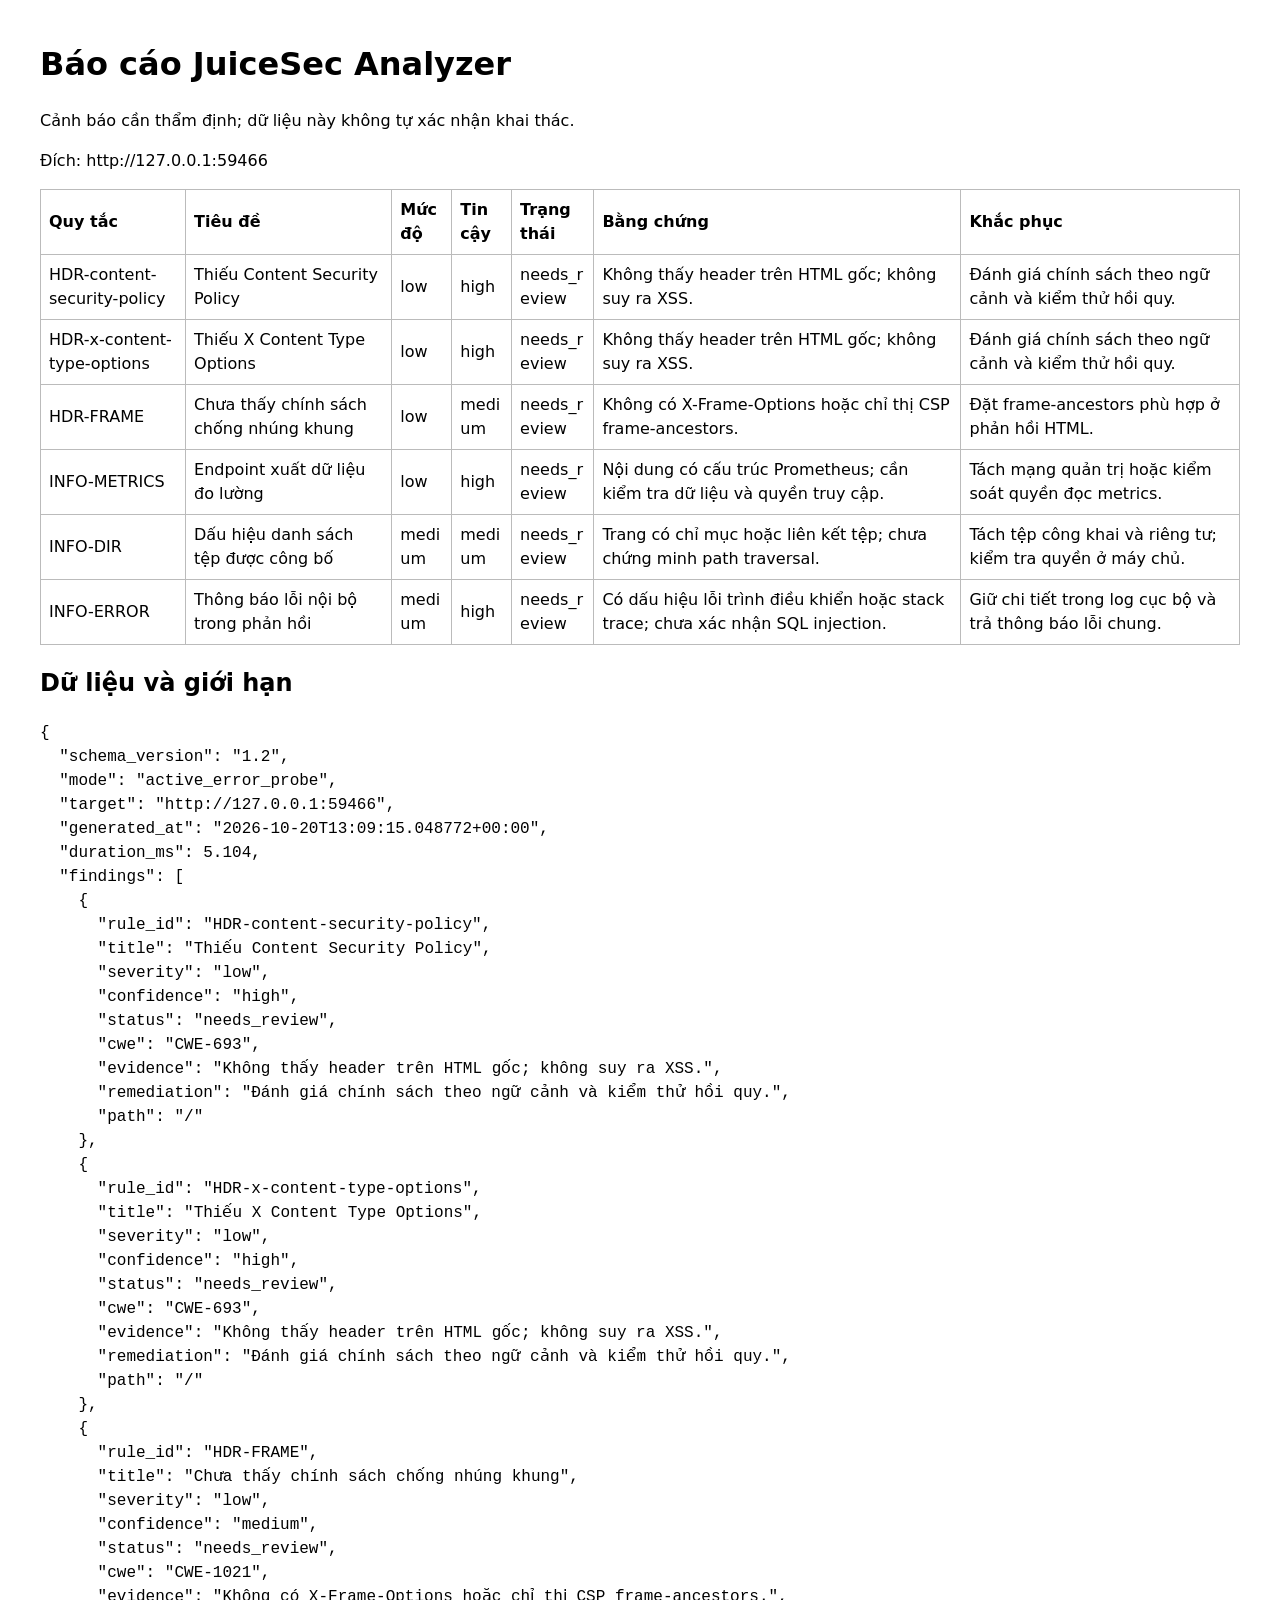
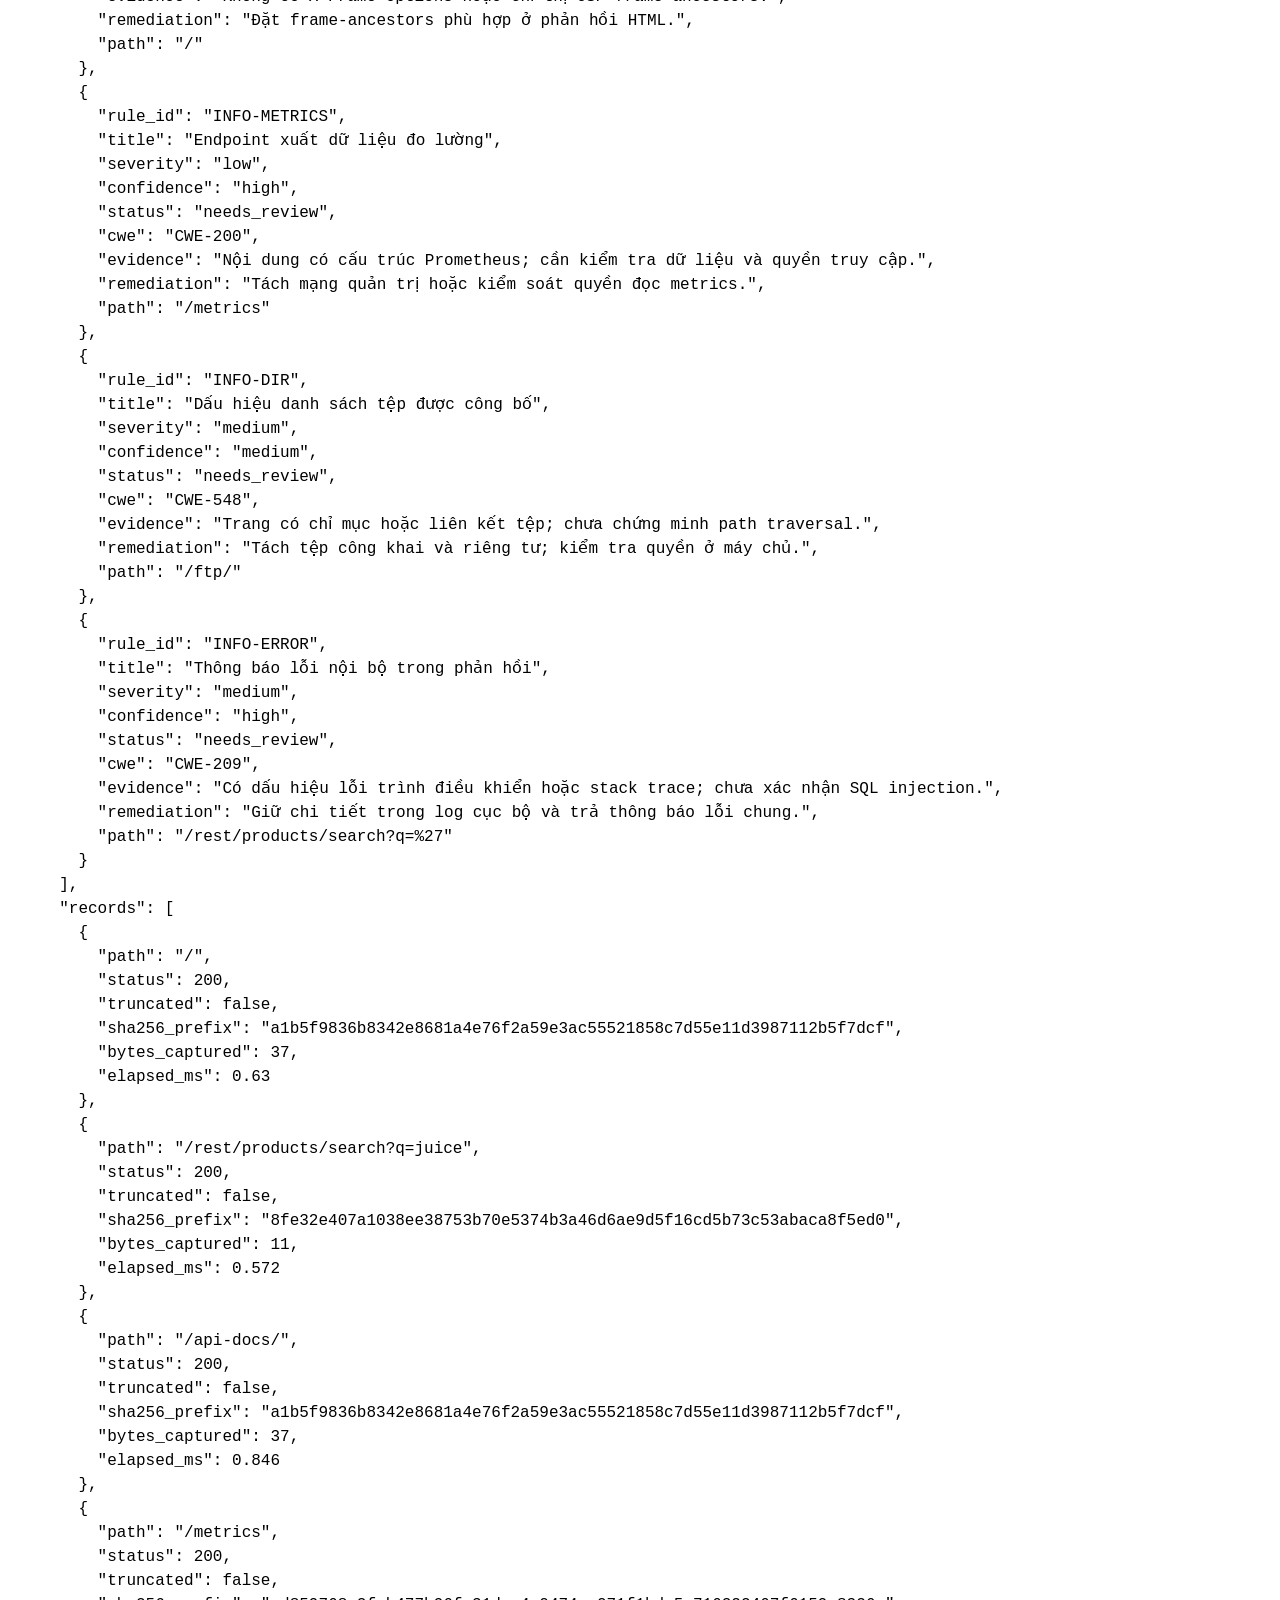
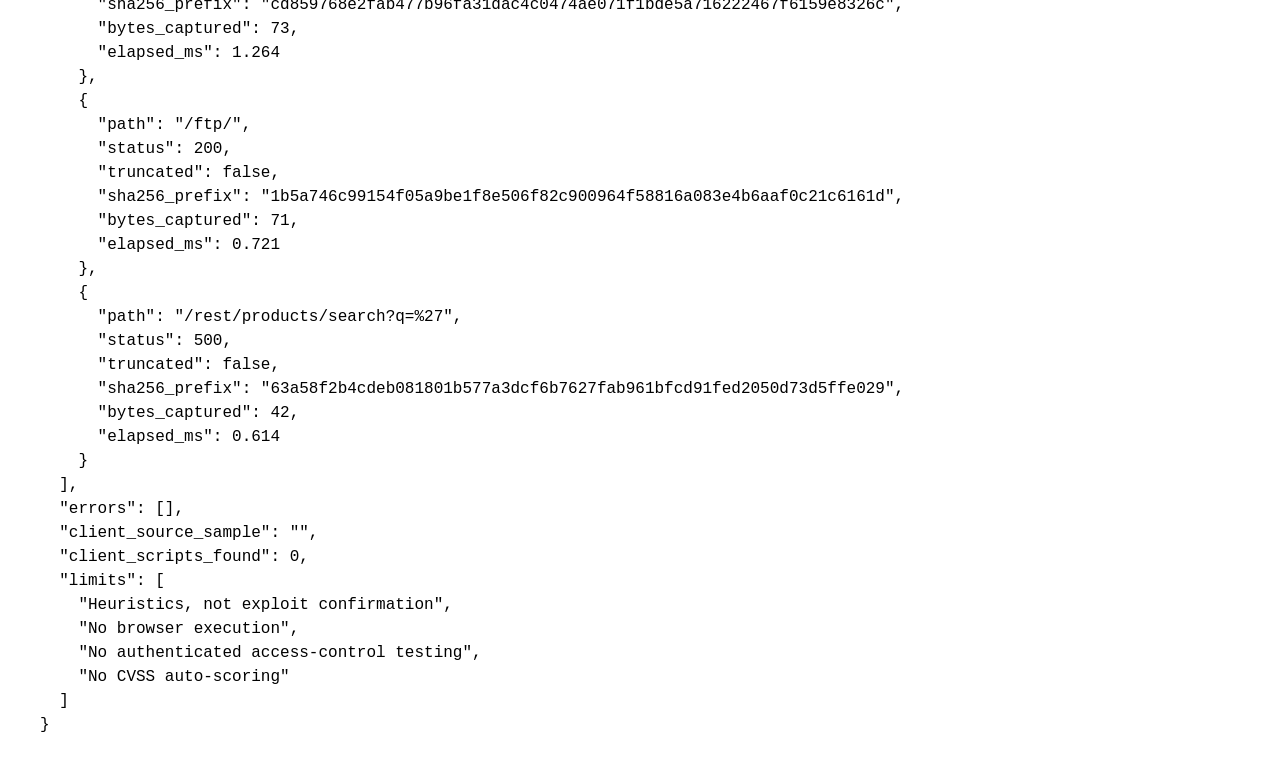
<file: evidence/fixture-report.html>
<!doctype html><html lang='vi'><meta charset='utf-8'><meta http-equiv='Content-Security-Policy' content="default-src 'none'; style-src 'unsafe-inline'"><title>JuiceSec report</title><style>body{font:16px system-ui;margin:40px;line-height:1.5}table{border-collapse:collapse;width:100%}td,th{border:1px solid #bbb;padding:8px;text-align:left;overflow-wrap:anywhere}pre{white-space:pre-wrap;overflow-wrap:anywhere}</style><h1>Báo cáo JuiceSec Analyzer</h1><p>Cảnh báo cần thẩm định; dữ liệu này không tự xác nhận khai thác.</p><p>Đích: http://127.0.0.1:59466</p><table><tr><th>Quy tắc</th><th>Tiêu đề</th><th>Mức độ</th><th>Tin cậy</th><th>Trạng thái</th><th>Bằng chứng</th><th>Khắc phục</th></tr><tr><td>HDR-content-security-policy</td><td>Thiếu Content Security Policy</td><td>low</td><td>high</td><td>needs_review</td><td>Không thấy header trên HTML gốc; không suy ra XSS.</td><td>Đánh giá chính sách theo ngữ cảnh và kiểm thử hồi quy.</td></tr><tr><td>HDR-x-content-type-options</td><td>Thiếu X Content Type Options</td><td>low</td><td>high</td><td>needs_review</td><td>Không thấy header trên HTML gốc; không suy ra XSS.</td><td>Đánh giá chính sách theo ngữ cảnh và kiểm thử hồi quy.</td></tr><tr><td>HDR-FRAME</td><td>Chưa thấy chính sách chống nhúng khung</td><td>low</td><td>medium</td><td>needs_review</td><td>Không có X-Frame-Options hoặc chỉ thị CSP frame-ancestors.</td><td>Đặt frame-ancestors phù hợp ở phản hồi HTML.</td></tr><tr><td>INFO-METRICS</td><td>Endpoint xuất dữ liệu đo lường</td><td>low</td><td>high</td><td>needs_review</td><td>Nội dung có cấu trúc Prometheus; cần kiểm tra dữ liệu và quyền truy cập.</td><td>Tách mạng quản trị hoặc kiểm soát quyền đọc metrics.</td></tr><tr><td>INFO-DIR</td><td>Dấu hiệu danh sách tệp được công bố</td><td>medium</td><td>medium</td><td>needs_review</td><td>Trang có chỉ mục hoặc liên kết tệp; chưa chứng minh path traversal.</td><td>Tách tệp công khai và riêng tư; kiểm tra quyền ở máy chủ.</td></tr><tr><td>INFO-ERROR</td><td>Thông báo lỗi nội bộ trong phản hồi</td><td>medium</td><td>high</td><td>needs_review</td><td>Có dấu hiệu lỗi trình điều khiển hoặc stack trace; chưa xác nhận SQL injection.</td><td>Giữ chi tiết trong log cục bộ và trả thông báo lỗi chung.</td></tr></table><h2>Dữ liệu và giới hạn</h2><pre>{
  &quot;schema_version&quot;: &quot;1.2&quot;,
  &quot;mode&quot;: &quot;active_error_probe&quot;,
  &quot;target&quot;: &quot;http://127.0.0.1:59466&quot;,
  &quot;generated_at&quot;: &quot;2026-10-20T13:09:15.048772+00:00&quot;,
  &quot;duration_ms&quot;: 5.104,
  &quot;findings&quot;: [
    {
      &quot;rule_id&quot;: &quot;HDR-content-security-policy&quot;,
      &quot;title&quot;: &quot;Thiếu Content Security Policy&quot;,
      &quot;severity&quot;: &quot;low&quot;,
      &quot;confidence&quot;: &quot;high&quot;,
      &quot;status&quot;: &quot;needs_review&quot;,
      &quot;cwe&quot;: &quot;CWE-693&quot;,
      &quot;evidence&quot;: &quot;Không thấy header trên HTML gốc; không suy ra XSS.&quot;,
      &quot;remediation&quot;: &quot;Đánh giá chính sách theo ngữ cảnh và kiểm thử hồi quy.&quot;,
      &quot;path&quot;: &quot;/&quot;
    },
    {
      &quot;rule_id&quot;: &quot;HDR-x-content-type-options&quot;,
      &quot;title&quot;: &quot;Thiếu X Content Type Options&quot;,
      &quot;severity&quot;: &quot;low&quot;,
      &quot;confidence&quot;: &quot;high&quot;,
      &quot;status&quot;: &quot;needs_review&quot;,
      &quot;cwe&quot;: &quot;CWE-693&quot;,
      &quot;evidence&quot;: &quot;Không thấy header trên HTML gốc; không suy ra XSS.&quot;,
      &quot;remediation&quot;: &quot;Đánh giá chính sách theo ngữ cảnh và kiểm thử hồi quy.&quot;,
      &quot;path&quot;: &quot;/&quot;
    },
    {
      &quot;rule_id&quot;: &quot;HDR-FRAME&quot;,
      &quot;title&quot;: &quot;Chưa thấy chính sách chống nhúng khung&quot;,
      &quot;severity&quot;: &quot;low&quot;,
      &quot;confidence&quot;: &quot;medium&quot;,
      &quot;status&quot;: &quot;needs_review&quot;,
      &quot;cwe&quot;: &quot;CWE-1021&quot;,
      &quot;evidence&quot;: &quot;Không có X-Frame-Options hoặc chỉ thị CSP frame-ancestors.&quot;,
      &quot;remediation&quot;: &quot;Đặt frame-ancestors phù hợp ở phản hồi HTML.&quot;,
      &quot;path&quot;: &quot;/&quot;
    },
    {
      &quot;rule_id&quot;: &quot;INFO-METRICS&quot;,
      &quot;title&quot;: &quot;Endpoint xuất dữ liệu đo lường&quot;,
      &quot;severity&quot;: &quot;low&quot;,
      &quot;confidence&quot;: &quot;high&quot;,
      &quot;status&quot;: &quot;needs_review&quot;,
      &quot;cwe&quot;: &quot;CWE-200&quot;,
      &quot;evidence&quot;: &quot;Nội dung có cấu trúc Prometheus; cần kiểm tra dữ liệu và quyền truy cập.&quot;,
      &quot;remediation&quot;: &quot;Tách mạng quản trị hoặc kiểm soát quyền đọc metrics.&quot;,
      &quot;path&quot;: &quot;/metrics&quot;
    },
    {
      &quot;rule_id&quot;: &quot;INFO-DIR&quot;,
      &quot;title&quot;: &quot;Dấu hiệu danh sách tệp được công bố&quot;,
      &quot;severity&quot;: &quot;medium&quot;,
      &quot;confidence&quot;: &quot;medium&quot;,
      &quot;status&quot;: &quot;needs_review&quot;,
      &quot;cwe&quot;: &quot;CWE-548&quot;,
      &quot;evidence&quot;: &quot;Trang có chỉ mục hoặc liên kết tệp; chưa chứng minh path traversal.&quot;,
      &quot;remediation&quot;: &quot;Tách tệp công khai và riêng tư; kiểm tra quyền ở máy chủ.&quot;,
      &quot;path&quot;: &quot;/ftp/&quot;
    },
    {
      &quot;rule_id&quot;: &quot;INFO-ERROR&quot;,
      &quot;title&quot;: &quot;Thông báo lỗi nội bộ trong phản hồi&quot;,
      &quot;severity&quot;: &quot;medium&quot;,
      &quot;confidence&quot;: &quot;high&quot;,
      &quot;status&quot;: &quot;needs_review&quot;,
      &quot;cwe&quot;: &quot;CWE-209&quot;,
      &quot;evidence&quot;: &quot;Có dấu hiệu lỗi trình điều khiển hoặc stack trace; chưa xác nhận SQL injection.&quot;,
      &quot;remediation&quot;: &quot;Giữ chi tiết trong log cục bộ và trả thông báo lỗi chung.&quot;,
      &quot;path&quot;: &quot;/rest/products/search?q=%27&quot;
    }
  ],
  &quot;records&quot;: [
    {
      &quot;path&quot;: &quot;/&quot;,
      &quot;status&quot;: 200,
      &quot;truncated&quot;: false,
      &quot;sha256_prefix&quot;: &quot;a1b5f9836b8342e8681a4e76f2a59e3ac55521858c7d55e11d3987112b5f7dcf&quot;,
      &quot;bytes_captured&quot;: 37,
      &quot;elapsed_ms&quot;: 0.63
    },
    {
      &quot;path&quot;: &quot;/rest/products/search?q=juice&quot;,
      &quot;status&quot;: 200,
      &quot;truncated&quot;: false,
      &quot;sha256_prefix&quot;: &quot;8fe32e407a1038ee38753b70e5374b3a46d6ae9d5f16cd5b73c53abaca8f5ed0&quot;,
      &quot;bytes_captured&quot;: 11,
      &quot;elapsed_ms&quot;: 0.572
    },
    {
      &quot;path&quot;: &quot;/api-docs/&quot;,
      &quot;status&quot;: 200,
      &quot;truncated&quot;: false,
      &quot;sha256_prefix&quot;: &quot;a1b5f9836b8342e8681a4e76f2a59e3ac55521858c7d55e11d3987112b5f7dcf&quot;,
      &quot;bytes_captured&quot;: 37,
      &quot;elapsed_ms&quot;: 0.846
    },
    {
      &quot;path&quot;: &quot;/metrics&quot;,
      &quot;status&quot;: 200,
      &quot;truncated&quot;: false,
      &quot;sha256_prefix&quot;: &quot;cd859768e2fab477b96fa31dac4c0474ae071f1bde5a716222467f6159e8326c&quot;,
      &quot;bytes_captured&quot;: 73,
      &quot;elapsed_ms&quot;: 1.264
    },
    {
      &quot;path&quot;: &quot;/ftp/&quot;,
      &quot;status&quot;: 200,
      &quot;truncated&quot;: false,
      &quot;sha256_prefix&quot;: &quot;1b5a746c99154f05a9be1f8e506f82c900964f58816a083e4b6aaf0c21c6161d&quot;,
      &quot;bytes_captured&quot;: 71,
      &quot;elapsed_ms&quot;: 0.721
    },
    {
      &quot;path&quot;: &quot;/rest/products/search?q=%27&quot;,
      &quot;status&quot;: 500,
      &quot;truncated&quot;: false,
      &quot;sha256_prefix&quot;: &quot;63a58f2b4cdeb081801b577a3dcf6b7627fab961bfcd91fed2050d73d5ffe029&quot;,
      &quot;bytes_captured&quot;: 42,
      &quot;elapsed_ms&quot;: 0.614
    }
  ],
  &quot;errors&quot;: [],
  &quot;client_source_sample&quot;: &quot;&quot;,
  &quot;client_scripts_found&quot;: 0,
  &quot;limits&quot;: [
    &quot;Heuristics, not exploit confirmation&quot;,
    &quot;No browser execution&quot;,
    &quot;No authenticated access-control testing&quot;,
    &quot;No CVSS auto-scoring&quot;
  ]
}</pre></html>
</file>
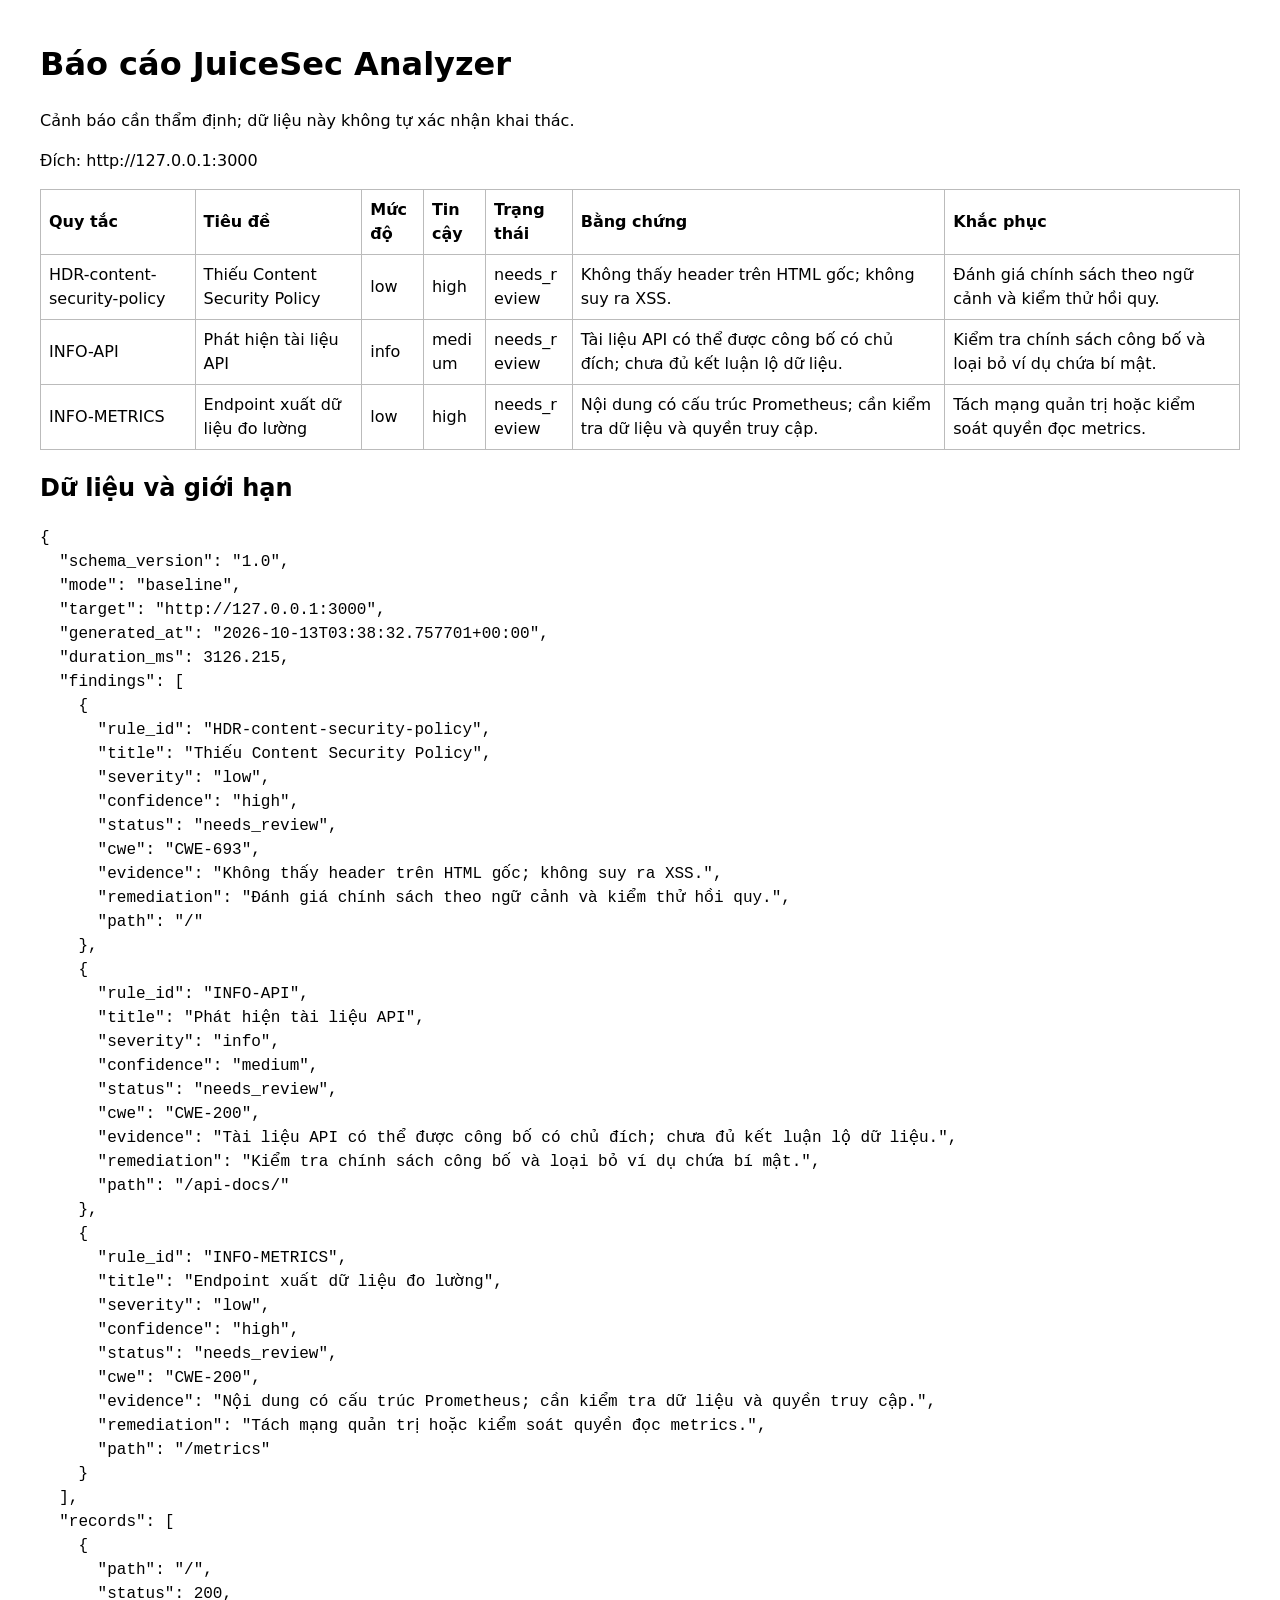
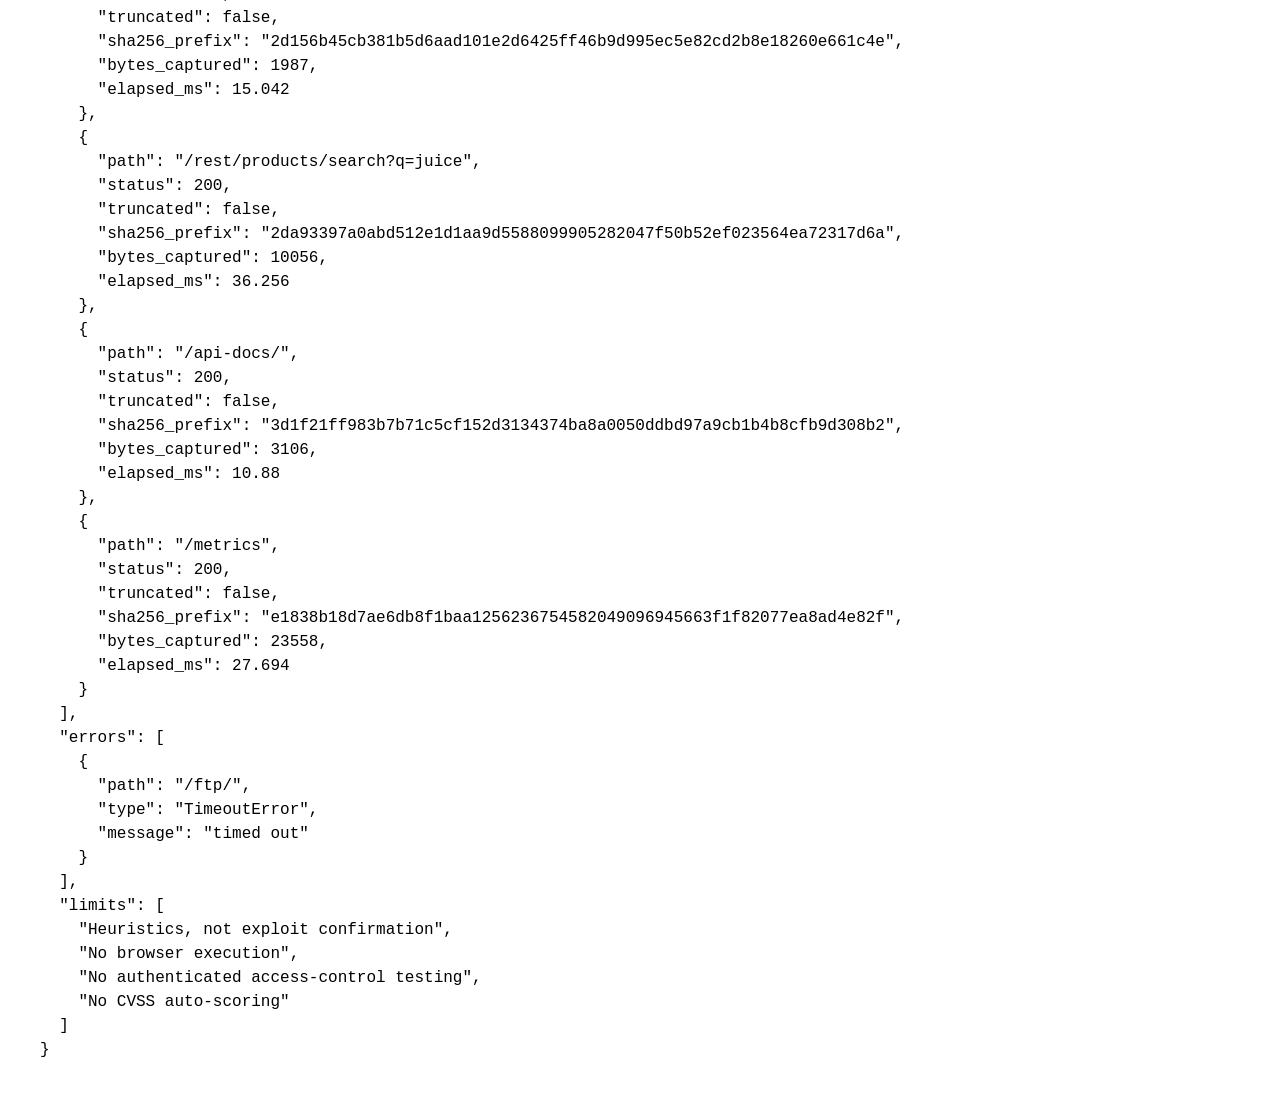
<file: evidence/juice-baseline.html>
<!doctype html><html lang='vi'><meta charset='utf-8'><meta http-equiv='Content-Security-Policy' content="default-src 'none'; style-src 'unsafe-inline'"><title>JuiceSec report</title><style>body{font:16px system-ui;margin:40px;line-height:1.5}table{border-collapse:collapse;width:100%}td,th{border:1px solid #bbb;padding:8px;text-align:left;overflow-wrap:anywhere}pre{white-space:pre-wrap;overflow-wrap:anywhere}</style><h1>Báo cáo JuiceSec Analyzer</h1><p>Cảnh báo cần thẩm định; dữ liệu này không tự xác nhận khai thác.</p><p>Đích: http://127.0.0.1:3000</p><table><tr><th>Quy tắc</th><th>Tiêu đề</th><th>Mức độ</th><th>Tin cậy</th><th>Trạng thái</th><th>Bằng chứng</th><th>Khắc phục</th></tr><tr><td>HDR-content-security-policy</td><td>Thiếu Content Security Policy</td><td>low</td><td>high</td><td>needs_review</td><td>Không thấy header trên HTML gốc; không suy ra XSS.</td><td>Đánh giá chính sách theo ngữ cảnh và kiểm thử hồi quy.</td></tr><tr><td>INFO-API</td><td>Phát hiện tài liệu API</td><td>info</td><td>medium</td><td>needs_review</td><td>Tài liệu API có thể được công bố có chủ đích; chưa đủ kết luận lộ dữ liệu.</td><td>Kiểm tra chính sách công bố và loại bỏ ví dụ chứa bí mật.</td></tr><tr><td>INFO-METRICS</td><td>Endpoint xuất dữ liệu đo lường</td><td>low</td><td>high</td><td>needs_review</td><td>Nội dung có cấu trúc Prometheus; cần kiểm tra dữ liệu và quyền truy cập.</td><td>Tách mạng quản trị hoặc kiểm soát quyền đọc metrics.</td></tr></table><h2>Dữ liệu và giới hạn</h2><pre>{
  &quot;schema_version&quot;: &quot;1.0&quot;,
  &quot;mode&quot;: &quot;baseline&quot;,
  &quot;target&quot;: &quot;http://127.0.0.1:3000&quot;,
  &quot;generated_at&quot;: &quot;2026-10-13T03:38:32.757701+00:00&quot;,
  &quot;duration_ms&quot;: 3126.215,
  &quot;findings&quot;: [
    {
      &quot;rule_id&quot;: &quot;HDR-content-security-policy&quot;,
      &quot;title&quot;: &quot;Thiếu Content Security Policy&quot;,
      &quot;severity&quot;: &quot;low&quot;,
      &quot;confidence&quot;: &quot;high&quot;,
      &quot;status&quot;: &quot;needs_review&quot;,
      &quot;cwe&quot;: &quot;CWE-693&quot;,
      &quot;evidence&quot;: &quot;Không thấy header trên HTML gốc; không suy ra XSS.&quot;,
      &quot;remediation&quot;: &quot;Đánh giá chính sách theo ngữ cảnh và kiểm thử hồi quy.&quot;,
      &quot;path&quot;: &quot;/&quot;
    },
    {
      &quot;rule_id&quot;: &quot;INFO-API&quot;,
      &quot;title&quot;: &quot;Phát hiện tài liệu API&quot;,
      &quot;severity&quot;: &quot;info&quot;,
      &quot;confidence&quot;: &quot;medium&quot;,
      &quot;status&quot;: &quot;needs_review&quot;,
      &quot;cwe&quot;: &quot;CWE-200&quot;,
      &quot;evidence&quot;: &quot;Tài liệu API có thể được công bố có chủ đích; chưa đủ kết luận lộ dữ liệu.&quot;,
      &quot;remediation&quot;: &quot;Kiểm tra chính sách công bố và loại bỏ ví dụ chứa bí mật.&quot;,
      &quot;path&quot;: &quot;/api-docs/&quot;
    },
    {
      &quot;rule_id&quot;: &quot;INFO-METRICS&quot;,
      &quot;title&quot;: &quot;Endpoint xuất dữ liệu đo lường&quot;,
      &quot;severity&quot;: &quot;low&quot;,
      &quot;confidence&quot;: &quot;high&quot;,
      &quot;status&quot;: &quot;needs_review&quot;,
      &quot;cwe&quot;: &quot;CWE-200&quot;,
      &quot;evidence&quot;: &quot;Nội dung có cấu trúc Prometheus; cần kiểm tra dữ liệu và quyền truy cập.&quot;,
      &quot;remediation&quot;: &quot;Tách mạng quản trị hoặc kiểm soát quyền đọc metrics.&quot;,
      &quot;path&quot;: &quot;/metrics&quot;
    }
  ],
  &quot;records&quot;: [
    {
      &quot;path&quot;: &quot;/&quot;,
      &quot;status&quot;: 200,
      &quot;truncated&quot;: false,
      &quot;sha256_prefix&quot;: &quot;2d156b45cb381b5d6aad101e2d6425ff46b9d995ec5e82cd2b8e18260e661c4e&quot;,
      &quot;bytes_captured&quot;: 1987,
      &quot;elapsed_ms&quot;: 15.042
    },
    {
      &quot;path&quot;: &quot;/rest/products/search?q=juice&quot;,
      &quot;status&quot;: 200,
      &quot;truncated&quot;: false,
      &quot;sha256_prefix&quot;: &quot;2da93397a0abd512e1d1aa9d5588099905282047f50b52ef023564ea72317d6a&quot;,
      &quot;bytes_captured&quot;: 10056,
      &quot;elapsed_ms&quot;: 36.256
    },
    {
      &quot;path&quot;: &quot;/api-docs/&quot;,
      &quot;status&quot;: 200,
      &quot;truncated&quot;: false,
      &quot;sha256_prefix&quot;: &quot;3d1f21ff983b7b71c5cf152d3134374ba8a0050ddbd97a9cb1b4b8cfb9d308b2&quot;,
      &quot;bytes_captured&quot;: 3106,
      &quot;elapsed_ms&quot;: 10.88
    },
    {
      &quot;path&quot;: &quot;/metrics&quot;,
      &quot;status&quot;: 200,
      &quot;truncated&quot;: false,
      &quot;sha256_prefix&quot;: &quot;e1838b18d7ae6db8f1baa1256236754582049096945663f1f82077ea8ad4e82f&quot;,
      &quot;bytes_captured&quot;: 23558,
      &quot;elapsed_ms&quot;: 27.694
    }
  ],
  &quot;errors&quot;: [
    {
      &quot;path&quot;: &quot;/ftp/&quot;,
      &quot;type&quot;: &quot;TimeoutError&quot;,
      &quot;message&quot;: &quot;timed out&quot;
    }
  ],
  &quot;limits&quot;: [
    &quot;Heuristics, not exploit confirmation&quot;,
    &quot;No browser execution&quot;,
    &quot;No authenticated access-control testing&quot;,
    &quot;No CVSS auto-scoring&quot;
  ]
}</pre></html>
</file>
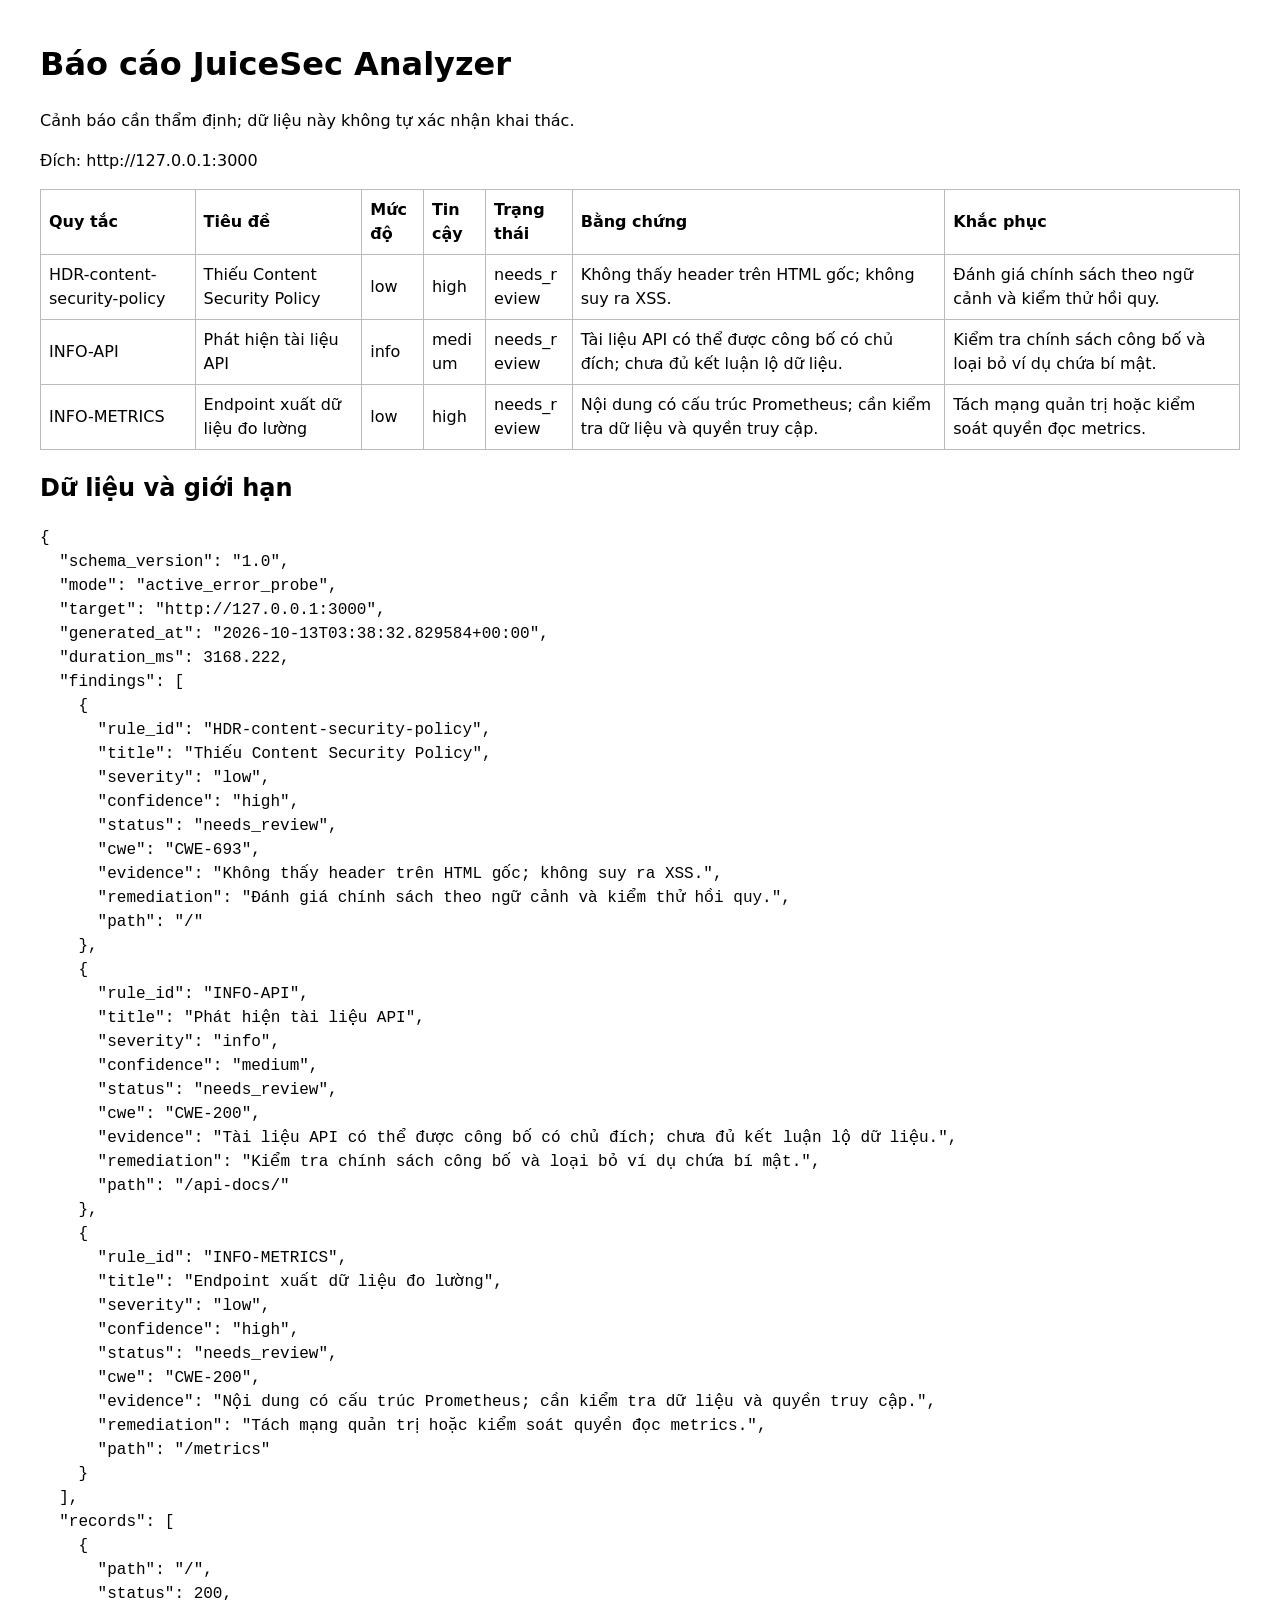
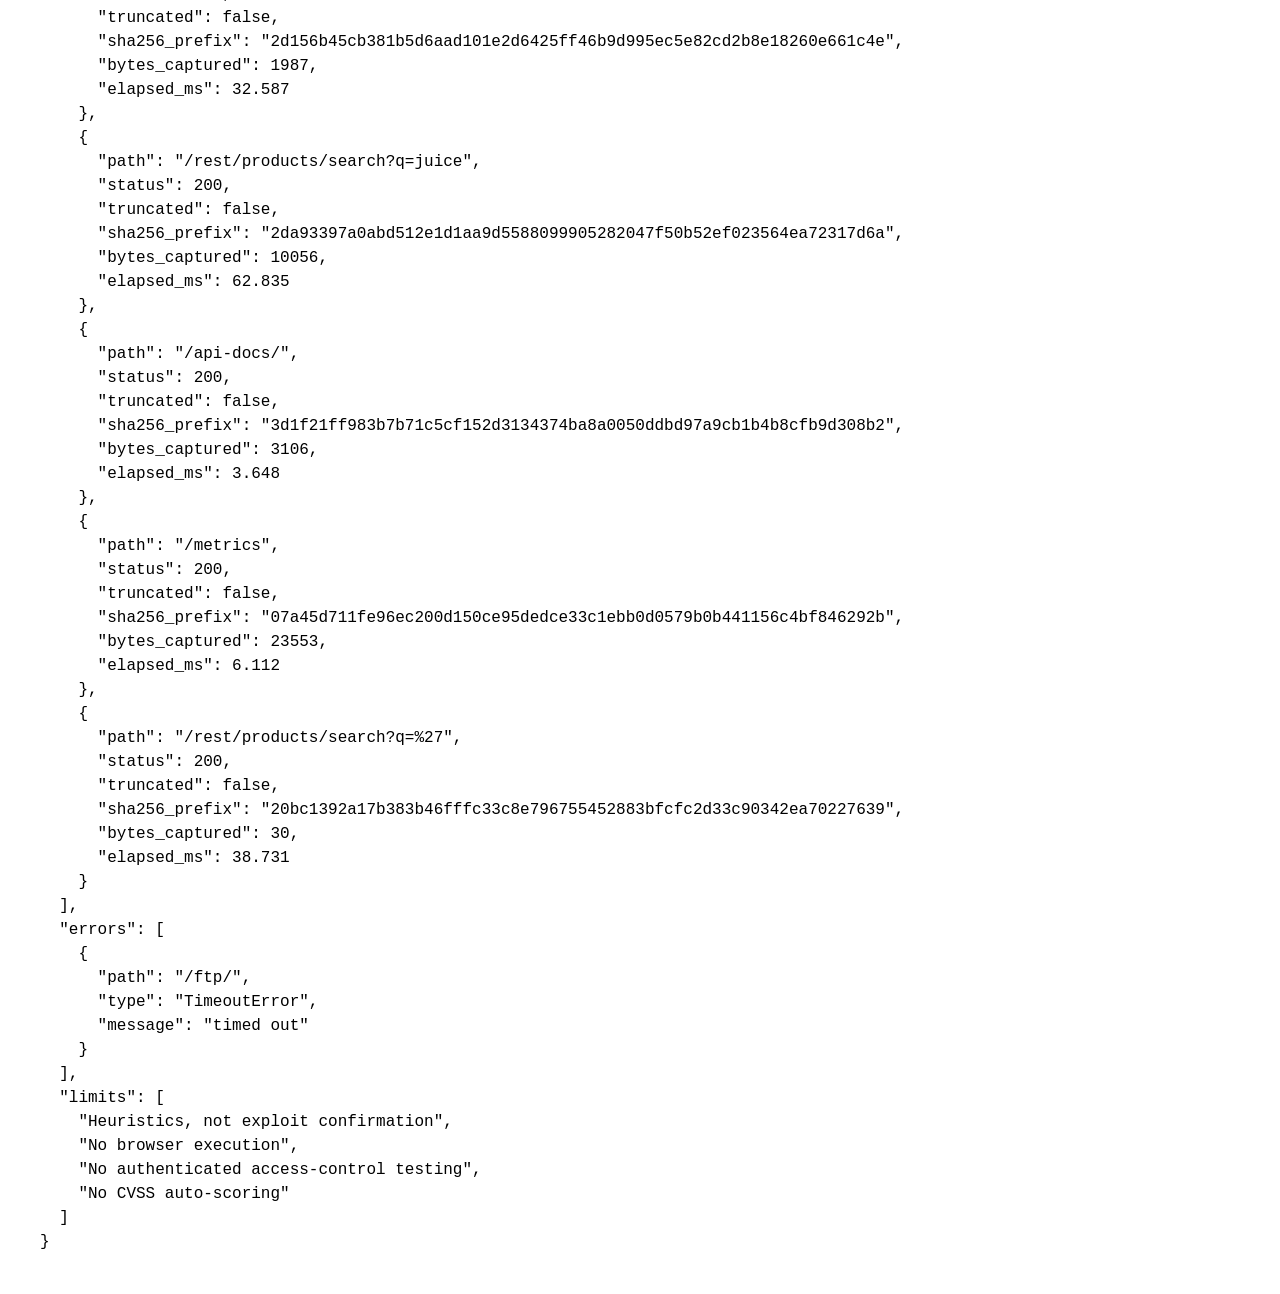
<file: evidence/juice-error-probe.html>
<!doctype html><html lang='vi'><meta charset='utf-8'><meta http-equiv='Content-Security-Policy' content="default-src 'none'; style-src 'unsafe-inline'"><title>JuiceSec report</title><style>body{font:16px system-ui;margin:40px;line-height:1.5}table{border-collapse:collapse;width:100%}td,th{border:1px solid #bbb;padding:8px;text-align:left;overflow-wrap:anywhere}pre{white-space:pre-wrap;overflow-wrap:anywhere}</style><h1>Báo cáo JuiceSec Analyzer</h1><p>Cảnh báo cần thẩm định; dữ liệu này không tự xác nhận khai thác.</p><p>Đích: http://127.0.0.1:3000</p><table><tr><th>Quy tắc</th><th>Tiêu đề</th><th>Mức độ</th><th>Tin cậy</th><th>Trạng thái</th><th>Bằng chứng</th><th>Khắc phục</th></tr><tr><td>HDR-content-security-policy</td><td>Thiếu Content Security Policy</td><td>low</td><td>high</td><td>needs_review</td><td>Không thấy header trên HTML gốc; không suy ra XSS.</td><td>Đánh giá chính sách theo ngữ cảnh và kiểm thử hồi quy.</td></tr><tr><td>INFO-API</td><td>Phát hiện tài liệu API</td><td>info</td><td>medium</td><td>needs_review</td><td>Tài liệu API có thể được công bố có chủ đích; chưa đủ kết luận lộ dữ liệu.</td><td>Kiểm tra chính sách công bố và loại bỏ ví dụ chứa bí mật.</td></tr><tr><td>INFO-METRICS</td><td>Endpoint xuất dữ liệu đo lường</td><td>low</td><td>high</td><td>needs_review</td><td>Nội dung có cấu trúc Prometheus; cần kiểm tra dữ liệu và quyền truy cập.</td><td>Tách mạng quản trị hoặc kiểm soát quyền đọc metrics.</td></tr></table><h2>Dữ liệu và giới hạn</h2><pre>{
  &quot;schema_version&quot;: &quot;1.0&quot;,
  &quot;mode&quot;: &quot;active_error_probe&quot;,
  &quot;target&quot;: &quot;http://127.0.0.1:3000&quot;,
  &quot;generated_at&quot;: &quot;2026-10-13T03:38:32.829584+00:00&quot;,
  &quot;duration_ms&quot;: 3168.222,
  &quot;findings&quot;: [
    {
      &quot;rule_id&quot;: &quot;HDR-content-security-policy&quot;,
      &quot;title&quot;: &quot;Thiếu Content Security Policy&quot;,
      &quot;severity&quot;: &quot;low&quot;,
      &quot;confidence&quot;: &quot;high&quot;,
      &quot;status&quot;: &quot;needs_review&quot;,
      &quot;cwe&quot;: &quot;CWE-693&quot;,
      &quot;evidence&quot;: &quot;Không thấy header trên HTML gốc; không suy ra XSS.&quot;,
      &quot;remediation&quot;: &quot;Đánh giá chính sách theo ngữ cảnh và kiểm thử hồi quy.&quot;,
      &quot;path&quot;: &quot;/&quot;
    },
    {
      &quot;rule_id&quot;: &quot;INFO-API&quot;,
      &quot;title&quot;: &quot;Phát hiện tài liệu API&quot;,
      &quot;severity&quot;: &quot;info&quot;,
      &quot;confidence&quot;: &quot;medium&quot;,
      &quot;status&quot;: &quot;needs_review&quot;,
      &quot;cwe&quot;: &quot;CWE-200&quot;,
      &quot;evidence&quot;: &quot;Tài liệu API có thể được công bố có chủ đích; chưa đủ kết luận lộ dữ liệu.&quot;,
      &quot;remediation&quot;: &quot;Kiểm tra chính sách công bố và loại bỏ ví dụ chứa bí mật.&quot;,
      &quot;path&quot;: &quot;/api-docs/&quot;
    },
    {
      &quot;rule_id&quot;: &quot;INFO-METRICS&quot;,
      &quot;title&quot;: &quot;Endpoint xuất dữ liệu đo lường&quot;,
      &quot;severity&quot;: &quot;low&quot;,
      &quot;confidence&quot;: &quot;high&quot;,
      &quot;status&quot;: &quot;needs_review&quot;,
      &quot;cwe&quot;: &quot;CWE-200&quot;,
      &quot;evidence&quot;: &quot;Nội dung có cấu trúc Prometheus; cần kiểm tra dữ liệu và quyền truy cập.&quot;,
      &quot;remediation&quot;: &quot;Tách mạng quản trị hoặc kiểm soát quyền đọc metrics.&quot;,
      &quot;path&quot;: &quot;/metrics&quot;
    }
  ],
  &quot;records&quot;: [
    {
      &quot;path&quot;: &quot;/&quot;,
      &quot;status&quot;: 200,
      &quot;truncated&quot;: false,
      &quot;sha256_prefix&quot;: &quot;2d156b45cb381b5d6aad101e2d6425ff46b9d995ec5e82cd2b8e18260e661c4e&quot;,
      &quot;bytes_captured&quot;: 1987,
      &quot;elapsed_ms&quot;: 32.587
    },
    {
      &quot;path&quot;: &quot;/rest/products/search?q=juice&quot;,
      &quot;status&quot;: 200,
      &quot;truncated&quot;: false,
      &quot;sha256_prefix&quot;: &quot;2da93397a0abd512e1d1aa9d5588099905282047f50b52ef023564ea72317d6a&quot;,
      &quot;bytes_captured&quot;: 10056,
      &quot;elapsed_ms&quot;: 62.835
    },
    {
      &quot;path&quot;: &quot;/api-docs/&quot;,
      &quot;status&quot;: 200,
      &quot;truncated&quot;: false,
      &quot;sha256_prefix&quot;: &quot;3d1f21ff983b7b71c5cf152d3134374ba8a0050ddbd97a9cb1b4b8cfb9d308b2&quot;,
      &quot;bytes_captured&quot;: 3106,
      &quot;elapsed_ms&quot;: 3.648
    },
    {
      &quot;path&quot;: &quot;/metrics&quot;,
      &quot;status&quot;: 200,
      &quot;truncated&quot;: false,
      &quot;sha256_prefix&quot;: &quot;07a45d711fe96ec200d150ce95dedce33c1ebb0d0579b0b441156c4bf846292b&quot;,
      &quot;bytes_captured&quot;: 23553,
      &quot;elapsed_ms&quot;: 6.112
    },
    {
      &quot;path&quot;: &quot;/rest/products/search?q=%27&quot;,
      &quot;status&quot;: 200,
      &quot;truncated&quot;: false,
      &quot;sha256_prefix&quot;: &quot;20bc1392a17b383b46fffc33c8e796755452883bfcfc2d33c90342ea70227639&quot;,
      &quot;bytes_captured&quot;: 30,
      &quot;elapsed_ms&quot;: 38.731
    }
  ],
  &quot;errors&quot;: [
    {
      &quot;path&quot;: &quot;/ftp/&quot;,
      &quot;type&quot;: &quot;TimeoutError&quot;,
      &quot;message&quot;: &quot;timed out&quot;
    }
  ],
  &quot;limits&quot;: [
    &quot;Heuristics, not exploit confirmation&quot;,
    &quot;No browser execution&quot;,
    &quot;No authenticated access-control testing&quot;,
    &quot;No CVSS auto-scoring&quot;
  ]
}</pre></html>
</file>
